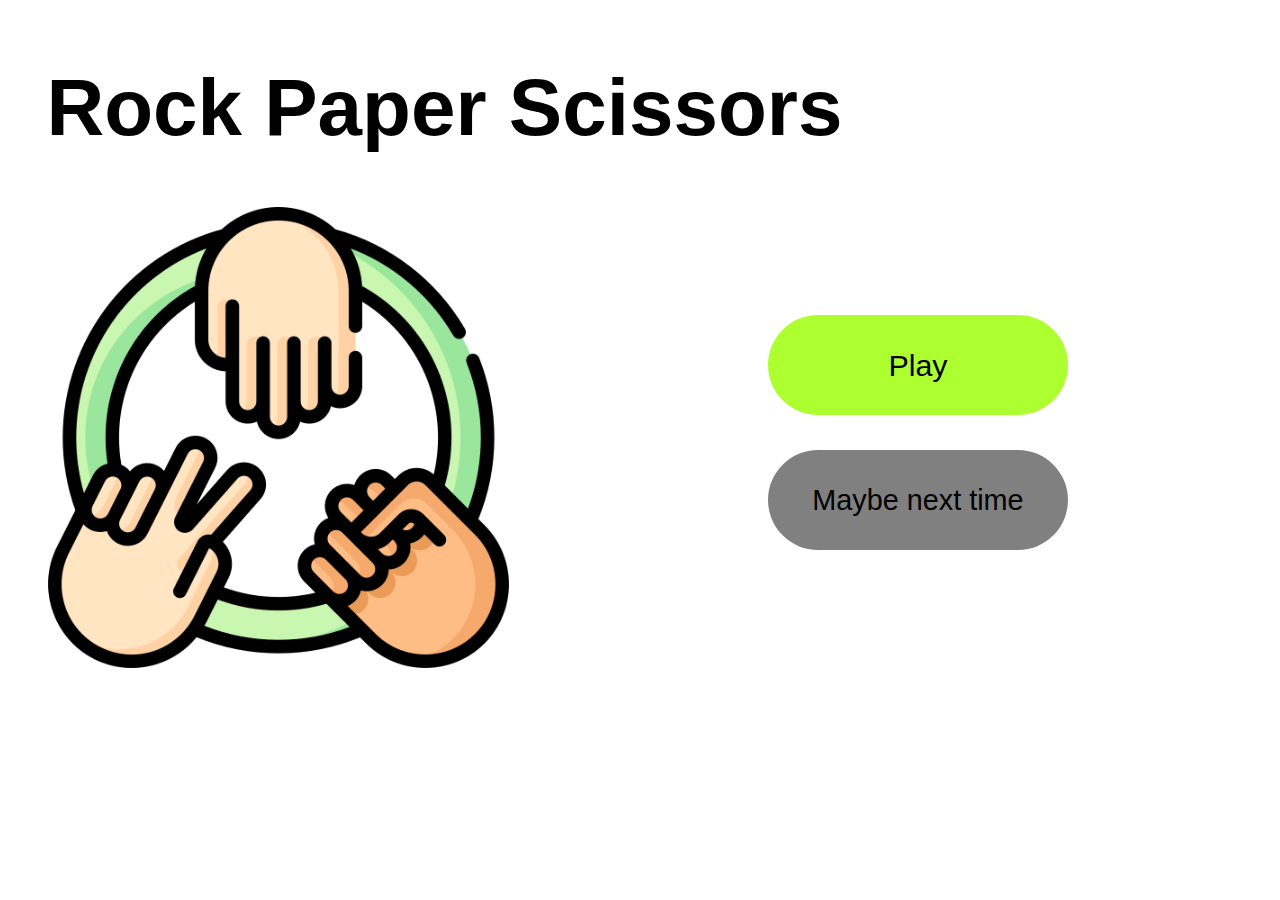
<file: index.html>
<!DOCTYPE html>
<html lang="en">
<head>
    <meta charset="UTF-8">
    <meta name="viewport" content="width=device-width, initial-scale=1.0">
    <title>Rock-Paper-Scissors</title>
    <link rel="icon" type="image/x-icon" href="robot.jpg">
    <link rel="stylesheet" href="styles.css">
</head>
<body>

    <h1>Rock Paper Scissors</h1>

    <div class="game-icon">
       <img src="assets/rock-paper-scissors.png" alt="">
    </div>

    <a href="game-ui.html">
        <button>Play</button>
    </a>

    <button class="next-time-btn">Maybe next time</button>
</body>
</html>
</file>
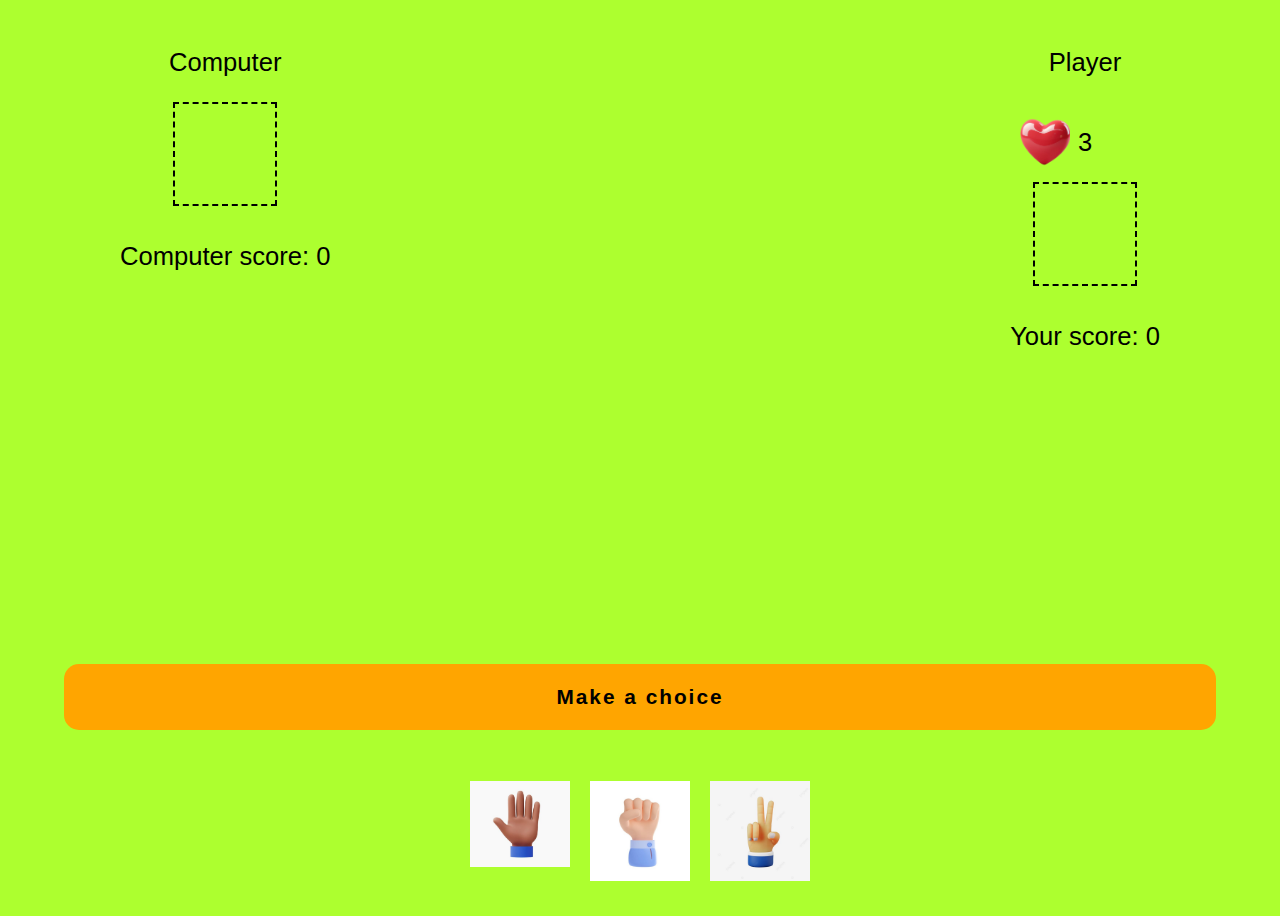
<file: game-ui.html>
<!DOCTYPE html>

<html lang="en">
  <head>
    <meta charset="UTF-8" />
    <meta name="viewport" content="width=device-width, initial-scale=1.0" />
    <link rel="stylesheet" href="game-ui.css" />
    <title>Rock-Paper-Scissors</title>
    <link rel="icon" type="image/x-icon" href="robot.jpg">
  </head>
  <body>
    <div class="computer-side">
      <p>Computer</p>
      <div class="image-wrapper" id="computer_choice_img"></div>
      <div class="score-wrapper">
        <p>Computer score: <span id="computer-score">0</span></p>
      </div>
    </div>

    <div class="separator">
      <p id="separator-text">Make a choice</p>
    </div>

    <div class="player-side">
      <p>Player</p>
      <div class="life">
        <div class="heart-image">
          <img src="assets/heart-removebg-preview.png" alt="" />
        </div>
        <p id="player-life">3</p>
      </div>
      <div class="image-wrapper" id="player_choice_img"></div>
      <div class="score-wrapper">
        <p>Your score: <span id="player-score">0</span></p>
      </div>
    </div>

    <div class="choice">
      <div class="paper">
        <img
          src="assets/open palm hands.jpg"
          alt="hands"
          onclick="player_choice('paper')"
        />
      </div>
      <div class="rock">
        <img
          src="assets/rock hans.jpg"
          alt="rock-hand-sign"
          onclick="player_choice('rock')"
        />
      </div>
      <div class="scissor">
        <img
          src="assets/scissor hands.jpg"
          alt="scissor-hand-sign"
          onclick="player_choice('scissors')"
        />
      </div>
    </div>

    <!-- UI's for the winners -->
    <div class="winning-prompt">
      <span class="close-view">&times;</span>
      <div class="winning-img">
        <img src="assets/thropy-removebg-preview.png" alt="" />
      </div>
      <p>Congratulatons You Won</p>
      <div class="navigation">
        <a href="index.html">
          <button>Play Again</button>
        </a>
        <button>Exit</button>
      </div>
    </div>

    <div class="losing-prompt">
      <span class="close-view">&times;</span>
      <div class="losing-img">
        <img src="assets/you-lose.jpg" alt="">
      </div>
      <p>Computer Wins</p>
      <p>Oops Loser</p>
      <div class="navigation">
        <a href="index.html">
          <button>Play Again</button>
        </a>
        <button>Exit</button>
      </div>
    </div>

    <!-- Player class definition -->
    <script>
      class Player {
        #user_name;
        #score = 0;
        #life = 3;
        #user_choice;

        constructor(user_name) {
          this.#user_name = user_name;
        }

        // Getters
        get choice() {
          return this.#user_choice;
        }
        get name() {
          return this.#user_name;
        }
        get score() {
          return this.#score;
        }
        get life() {
          return this.#life;
        }

        // Setters
        set choice(user_choice) {
          this.#user_choice = user_choice;
        }

        set score(value) {
          // This should only be called to make sure player score remains valid
          // Must not be used to increase or decrease score in-game
          this.#score = value;
        }

        // Methods
        decrement_life() {
          this.#life -= 1;
        }
        increment_score() {
          this.#score += 1;
        }
        decrement_score() {
          this.#score -= 1;
        }
      }
    </script>

    <!-- Computer class definition -->
    <script>
      class Computer {
        #name = "Computer";
        #score = 0;
        #life = 3;
        #computer_choice;

        // Getters
        get choice() {
          return this.#computer_choice;
        }
        get name() {
          return this.#name;
        }
        get score() {
          return this.#score;
        }
        get life() {
          return this.#life;
        }

        // Setters
        set choice(computer_choice) {
          this.#computer_choice = computer_choice;
        }

        // Methods
        decrement_life() {
          this.#life -= 1;
        }
        increment_score() {
          this.#score += 1;
        }
        decrement_score() {
          this.#score -= 1;
        }
      }
    </script>

    <!-- Helper functions -->
    <script>
      // Generate a random number from 1-3
      function generate_num() {
        return Math.round(Math.random() * 2) + 1;
      }

      // Associate the number with a choice
      function choice_associate(number) {
        switch (number) {
          case 1:
            return "paper";
          case 2:
            return "rock";
          case 3:
            return "scissors";
        }
      }
    </script>

    <!-- Instantiate computer object -->
    <script>
      let computer = new Computer();
    </script>

    <!-- Main game logic -->
     <script src="game-script.js"></script>
  </body>
</html>
</file>
<file: styles.css>
@media (max-width: 414px) {
  body {
    display: flex;
    flex-direction: column;
   width: 100%;
   height: 100%;
    background-color: white;
    overflow: hidden;

  }

  h1 {
     /* Adjusted positioning for responsiveness */
     margin-left: 3%; /* Instead of left: 3%; */
     font-family: Arial, Helvetica, sans-serif;
     font-size: 1rem;
     width: fit-content;
  }

  .game-icon {
    position: relative;
     left: 2px;
    height: 25%;
    width: 45%;
    margin: 0;
    background-color: transparent;
    z-index: -1;
  }

  .game-icon img {
    width: 100%;
    height: 100%;
    object-fit: cover; /* Maintain aspect ratio; cover entire container */
    object-position: center; /* Center the image within the container */
    display: block; /* Remove any extra space from inline elements */
  }

  .next-time-btn {
    position: absolute;
    top: 38%;
    height: 50px;
    width: 150px;
    left: 23px;
    border-radius: 50px;
    border: none;
    font-size: 1rem;
    background-color: yellow;

  }


  a[href="game-ui.html"] button {
    position: absolute;
    top: 30%;
    height: 50px;
    width: 150px;
    left: 23px;
    border-radius: 50px;
    font-size: 1.3rem;
    border: none;
    background-color: yellow;
  }
  
}

/* desktop and big screens */
body {
  display: flex;
  flex-direction: column;
 width: 100%;
 height: 100%;
  background-color: white;
  overflow: hidden;

}

h1 {
   /* Adjusted positioning for responsiveness */
   margin-left: 3%; /* Instead of left: 3%; */
   font-family: Arial, Helvetica, sans-serif;
   font-size: 5rem;
   width: fit-content;
}

.game-icon {
  position: relative;
   left: 40px;
  height: 25%;
  width: 45%;
  margin: 0;
  background-color: transparent;
  z-index: -1;
}

.game-icon img {
  width: 80%;
  height: 20%;
  object-fit: cover; /* Maintain aspect ratio; cover entire container */
  object-position: center; /* Center the image within the container */
  display: block; /* Remove any extra space from inline elements */
}

.next-time-btn {
  position: absolute;
  top: 50%;
  height: 100px;
  width: 300px;
  left: 60%;
  border-radius: 50px;
  border: none;
  font-size: 1.8rem;
  background-color: gray

}


a[href="game-ui.html"] button {
  position: absolute;
  top: 35%;
  height: 100px;
  width: 300px;
  left: 60%;
  border-radius: 50px;
  font-size: 1.9rem;
  border: none;
  background-color: greenyellow;

}
</file>
<file: game-ui.css>
body {
    display: flex;
    flex-direction: column;
    align-items: center;
    justify-content: center;
    min-height: 100vh; /* Use min-height instead of height for flexibility */
    background-color: greenyellow;
    overflow: hidden;
  }
  
  .computer-side,
  .player-side {
    position: absolute;
    top: 2px;
    display: flex;
    flex-direction: column;
    align-items: center; /* Center items horizontally */
    padding: 20px;
    font-family: Arial, Helvetica, sans-serif;
    font-size: 1.6rem;
  }
  
  .computer-side {
    left: 100px;
  }
  
  .player-side {
    right: 100px;
  }
  
  .image-wrapper {
    height: 100px;
    width: 100px;
    border: 2px dashed black;
    margin-bottom: 10px; /* Add some spacing */
    background-color: transparent;
  }
  
  .separator {
    position: absolute;
    bottom: 150px;
    display: flex;
    align-items: center;
    justify-content: center;
    margin: 20px 0;
    border-radius: 15px;
    width: 90%;
    font-family: Arial, Helvetica, sans-serif;
    font-size: 1.3rem;
    font-weight: bold;
    letter-spacing: 2px;
    color: black;
    background-color: orange;
  }
  
  .choice {
    position: absolute;
    bottom: 10px;
    display: flex;
    justify-content: center; /* Center items horizontally */
    gap: 20px;
    padding: 5px;
    height: auto;
  }
  
  .choice .paper {
    margin-left: auto; /* Adjust margin for better alignment */
    margin-right: auto; /* Adjust margin for better alignment */
  }
  
  img {
    max-width: 100px; /* Limit image width */
    height: auto;
    width: auto; /* Maintain aspect ratio */
  }
  
  .winning-prompt,
  .losing-prompt {
    position: absolute;
    display: none;
    top: 10%;
    left: 50%;
    transform: translateX(-50%); /* Center horizontally */
    padding: 10px;
    background-color: aliceblue;
    height: 80%;
    width: 60%;
    max-width: 600px; /* Limit max width */
    border-radius: 20px;
  }

  .winning-img,
  .losing-img{

    position: relative;
   height: 60%;
   width: 80%;
   background-color: red;
   margin: 5px;
   left: 50px;

  }

  .winning-img,
  .losing-img img{

    object-fit: contain;
    height:100%;
    width: 100%;
    object-position: center;

  }
   
  .close-view{

    position:relative;
    left: 88%;
    font-size: 4rem;
    
  }
  .heart-image {
    position: absolute;
    top: 115px;
    left: 30px;
    height: 50px;
    width: 50px;
  }
  
  .heart-image img {
    position: relative;
    width: 100%;
    height: 100%;
    object-fit: cover; /* Maintain aspect ratio; cover entire container */
    object-position: center; /* Center the image within the container */
    display: block; /* Remove any extra space from inline elements */
  }


  .winning-img{
    z-index: -1;
  }

  .winning-img img{
    position: relative;
    left: 40%;
    width: 100%;
    height: auto;
    object-fit: cover;
    object-position: center;

  }

  button{
    height: 50px;
    width: 100px;
    border:none ;
    border-radius: 40px;
margin: 5px;
    background-color: orange;
  }
  
  

  
  @media (max-width: 414px) {
    body {
      background-color: green; /* Override background color for smaller screens */
    }
  
    .computer-side,
    .player-side {
      position: absolute;
      top: 2px;
      display: flex;
      flex-direction: column;
      align-items: center; /* Center items horizontally */
      padding: 10px; /* Adjust padding for smaller screens */
      font-size: 1.3rem; /* Adjust font size for smaller screens */
    }
  
    .computer-side {
      left: 20px; /* Adjust left position for smaller screens */
    }
  
    .player-side {
      right: 60px; /* Adjust right position for smaller screens */
    }
  
    .separator {
      position: absolute;
      bottom: 450px; /* Adjust bottom position for smaller screens */
      left: 8%;
      width: 70%;
      font-size: 1rem; /* Adjust font size for smaller screens */
    }
  
    .choice {
      position: absolute;
      bottom: 350px; /* Adjust bottom position for smaller screens */
      gap: 10px; /* Adjust gap for smaller screens */
      left: 10%;
    }
  
    .choice .paper {
      margin-left: auto; /* Adjust margin for better alignment */
      margin-right: auto; /* Adjust margin for better alignment */
    }
  
    img {
      max-width: 80px; /* Limit image width for smaller screens */
    }
  
    .winning-prompt,
    .losing-prompt {
      top: 10px; /* Adjust top position for smaller screens */
      padding: 5px; /* Adjust padding for smaller screens */
      height: 80%; /* Adjust height for smaller screens */
      width: 60%; /* Adjust width for smaller screens */
      max-width: 400px; /* Limit max width for smaller screens */
      left: 45%;
    }
  
    .heart-image  {
      position: absolute;
      left: 20px;
      top: 90px; /* Adjust top position for smaller screens */
      height: 30px; /* Adjust height for smaller screens */
      width: 30px; /* Adjust width for smaller screens */
    }
  }
</file>
